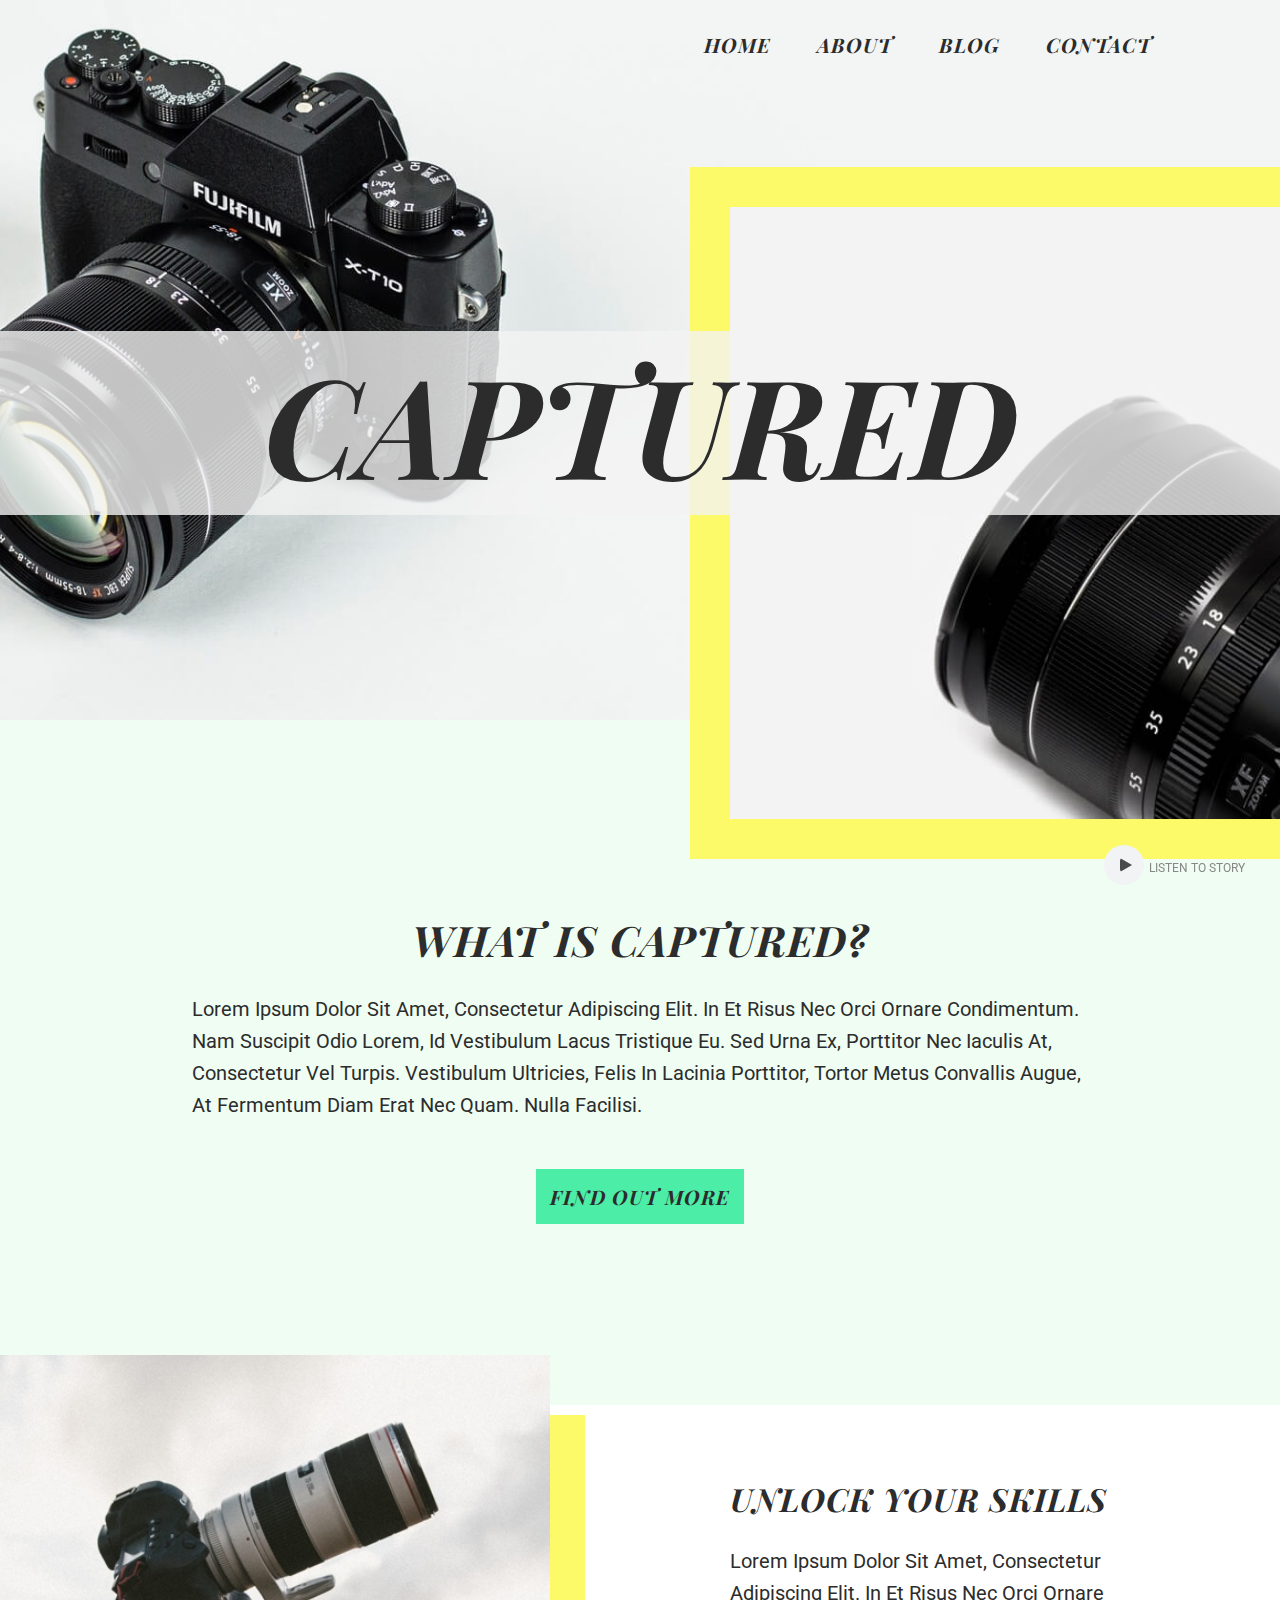
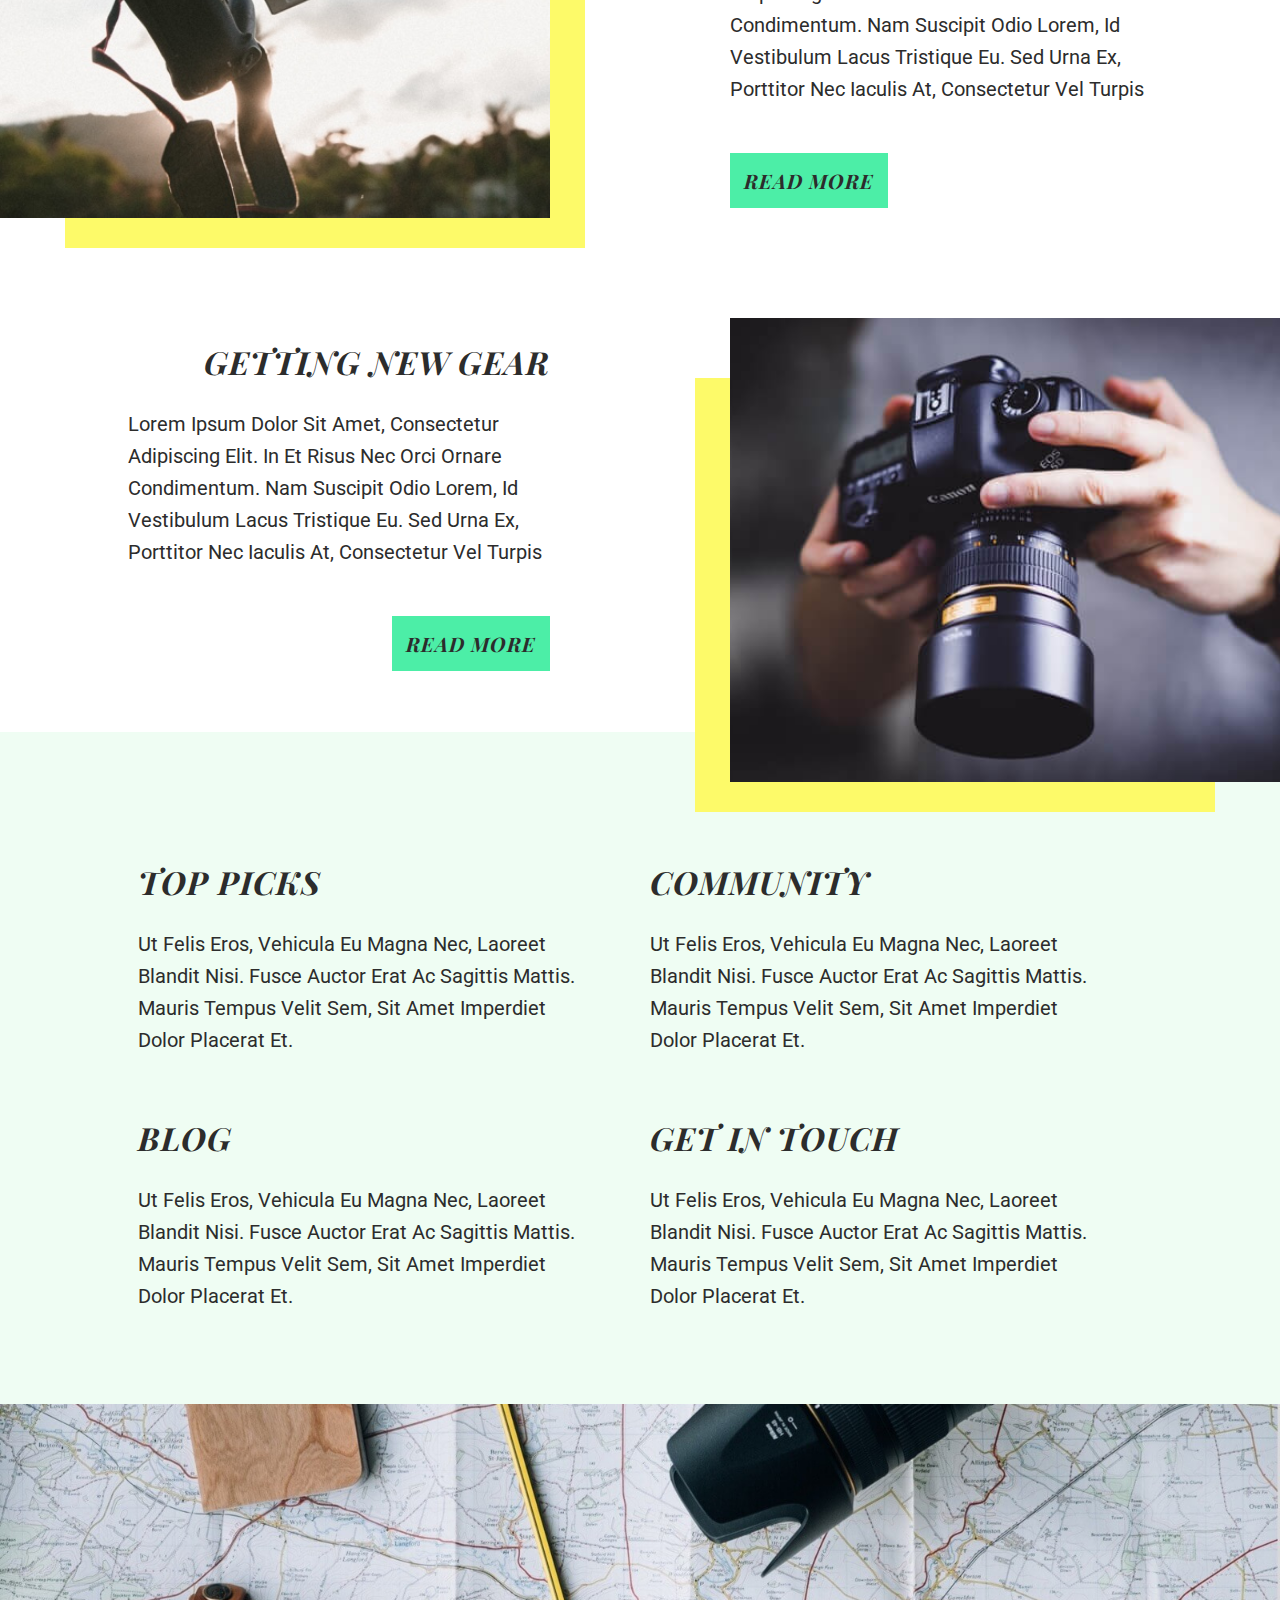
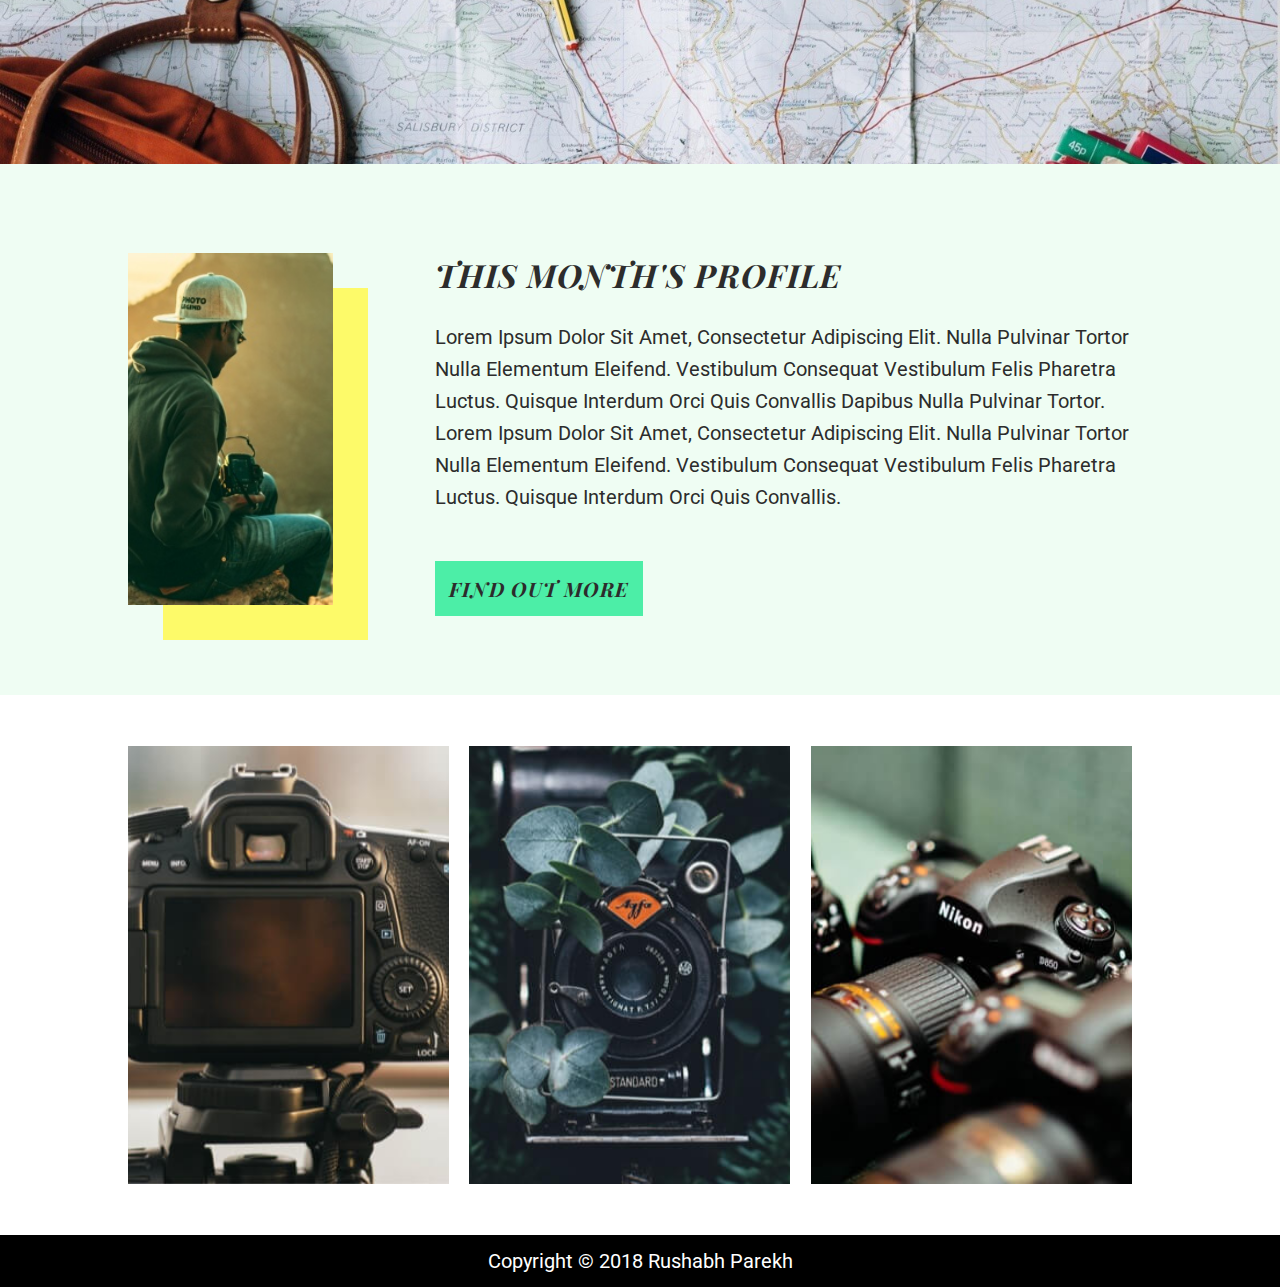
<file: index.html>
<!DOCTYPE html>
<html lang="en">

<head>
    <meta charset="UTF-8">
    <meta name="viewport" content="width=device-width, initial-scale=1.0">
    <meta http-equiv="X-UA-Compatible" content="ie=edge">
    <title>Captured</title>
    <link rel="stylesheet" href="styles/style.css">
    <link
        href="https://fonts.googleapis.com/css?family=Playfair+Display:400,400i,700,700i,900,900i|Roboto:300,400,400i,500,500i,700,700i,900,900i"
        rel="stylesheet">
    <link rel="stylesheet" href="https://use.fontawesome.com/releases/v5.8.1/css/all.css"
        integrity="sha384-50oBUHEmvpQ+1lW4y57PTFmhCaXp0ML5d60M1M7uH2+nqUivzIebhndOJK28anvf" crossorigin="anonymous">
</head>

<body>
    <header class="homeHeader">
        <div class="navHeaderCon wrapper">
            <nav class="navHeader">
                <ul>
                    <li><a href="index.html">home</a></li>
                    <li><a href="index.html#about">about</a></li>
                    <li><a href="blog.html">blog</a></li>
                    <li><a href="contact.html">contact</a></li>
                </ul>
            </nav>
        </div>
        <div class="homeMainTitle">
            <h1>captured</h1>
        </div>
        <div class="homeHeaderBoximg"></div>
    </header>
    <section class="homeAboutCon">
        <div id="about" class="aboutText wrapper">
            <h2>what is captured?</h2>
            <p>Lorem ipsum dolor sit amet, consectetur adipiscing elit. In et risus nec orci ornare condimentum. Nam
                suscipit odio lorem, id vestibulum lacus tristique eu. Sed urna ex, porttitor nec iaculis at,
                consectetur vel turpis. Vestibulum ultricies, felis in lacinia porttitor, tortor metus convallis augue,
                at fermentum diam erat nec quam. Nulla facilisi.</p>
            <a href="#more" class="button">find out more</a>
        </div>
    </section>
    <section class="homeBlog">

        <div class="homeBlogImg1">
            <div class="homeImgLeft"></div>
        </div>

        <div class="homeBlogTextCon wrapper">
            <div class="homeBlogText">
                <h3>unlock your skills</h3>
                <p>Lorem ipsum dolor sit amet, consectetur adipiscing elit. In et risus nec orci ornare condimentum. Nam
                    suscipit odio lorem, id vestibulum lacus tristique eu. Sed urna ex, porttitor nec iaculis at,
                    consectetur vel turpis</p>
                <a href="#more" class="button">read more</a>
            </div>
        </div>

    </section>
    <section class="homeBlog">
        <div class="homeBlogImg2">
            <div class="homeImgRight"></div>
        </div>

        <div class="homeBlogTextCon2 wrapper">
            <div class="homeBlogText2">
                <h3>getting new gear</h3>
                <p>Lorem ipsum dolor sit amet, consectetur adipiscing elit. In et risus nec orci ornare condimentum. Nam
                    suscipit odio lorem, id vestibulum lacus tristique eu. Sed urna ex, porttitor nec iaculis at,
                    consectetur vel turpis</p>
                <a href="#more" class="button">read more</a>
            </div>
        </div>
    </section>
    <section class="homeProdValueSec">
        <div class="homeProdValueCon wrapper">
            <div class="homeProdValue">
                <div class="fa-stack ">
                    <i class="fa fa-circle fa-stack-2x icon"></i>
                    <i class="fas fa-camera fa-stack-1x icon"></i>
                </div>
                <div class="homeValueContent">
                    <h3>top picks</h3>
                    <p>Ut felis eros, vehicula eu magna nec, laoreet blandit nisi. Fusce auctor erat ac sagittis mattis.
                        Mauris tempus velit sem, sit amet imperdiet dolor placerat et.</p>
                </div>
            </div>
            <div class="homeProdValue">
                <div class="fa-stack ">
                    <i class="fa fa-circle fa-stack-2x icon"></i>
                    <i class="fas fa-users fa-stack-1x icon"></i>
                </div>
                <div class="homeValueContent">
                    <h3>community</h3>
                    <p>Ut felis eros, vehicula eu magna nec, laoreet blandit nisi. Fusce auctor erat ac sagittis mattis.
                        Mauris tempus velit sem, sit amet imperdiet dolor placerat et.</p>
                </div>
            </div>
            <div class="homeProdValue">
                <div class="fa-stack ">
                    <i class="fa fa-circle fa-stack-2x icon"></i>
                    <i class="fas fa-file fa-stack-1x icon"></i>
                </div>
                <div class="homeValueContent">
                    <h3>blog</h3>
                    <p>Ut felis eros, vehicula eu magna nec, laoreet blandit nisi. Fusce auctor erat ac sagittis mattis.
                        Mauris tempus velit sem, sit amet imperdiet dolor placerat et.</p>
                </div>
            </div>
            <div class="homeProdValue">
                <div class="fa-stack ">
                    <i class="fa fa-circle fa-stack-2x icon"></i>
                    <i class="fas fa-phone fa-stack-1x icon"></i>
                </div>
                <div class="homeValueContent">
                    <h3>get in touch</h3>
                    <p>Ut felis eros, vehicula eu magna nec, laoreet blandit nisi. Fusce auctor erat ac sagittis mattis.
                        Mauris tempus velit sem, sit amet imperdiet dolor placerat et.</p>
                </div>
            </div>
        </div>
    </section>
    <section class="homeMapImg"></section>
    <section class="homeShowCase">
        <div class="homeShowCaseCon wrapper">
            <div class="showCaseImg"></div>
            <div class="showCaseText">
                <h3>this month's profile</h3>
                <p>Lorem ipsum dolor sit amet, consectetur adipiscing elit. Nulla pulvinar tortor nulla elementum
                    eleifend. Vestibulum consequat vestibulum felis pharetra luctus. Quisque interdum orci quis
                    convallis dapibus nulla pulvinar tortor. Lorem ipsum dolor sit amet, consectetur adipiscing elit.
                    Nulla pulvinar tortor nulla elementum eleifend. Vestibulum consequat vestibulum felis pharetra
                    luctus. Quisque interdum orci quis convallis.</p>
                <a href="#more" class="button">find out more</a>
            </div>
        </div>
    </section>
    <section class="homeGallery wrapper">
        <div class="gallImg1"></div>
        <div class="gallImg2"></div>
        <div class="gallImg3"></div>
    </section>
    <figure class="audioPlayerContainer">
        <div class="audioTriggerContainer">
            <button class="buttonAudioTrigger"></button>
            <figcaption>
                <a class="linkAudioTrigger" href="">Listen to story</a>
            </figcaption>
        </div>
        <audio class="remove" controls src="./assets/exampleAudioFile.mp3"> Your browser does not support
            the
            <code>audio</code>
            element.</audio>
    </figure>
    <footer class="copyright">
        <p>Copyright © 2018 Rushabh Parekh</p>
    </footer>
    <script src='main.js'></script>
</body>

</html>
</file>
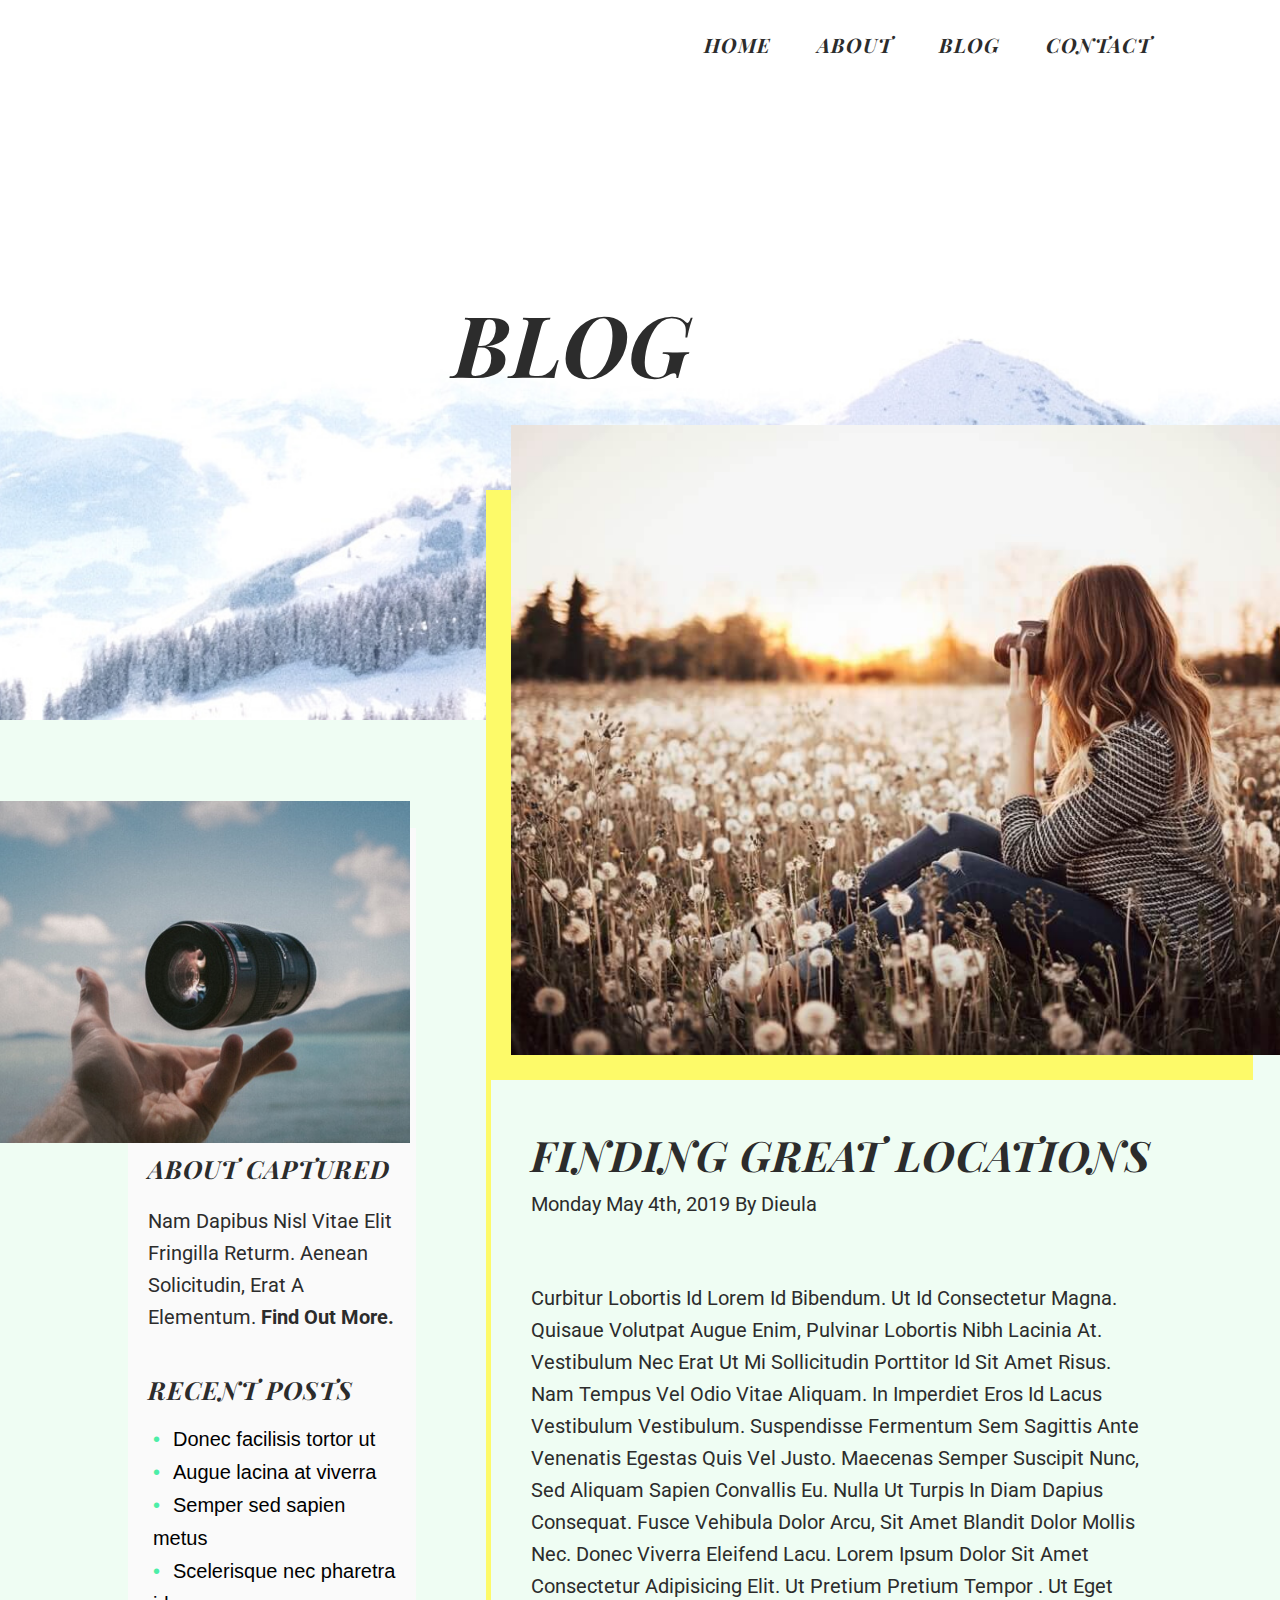
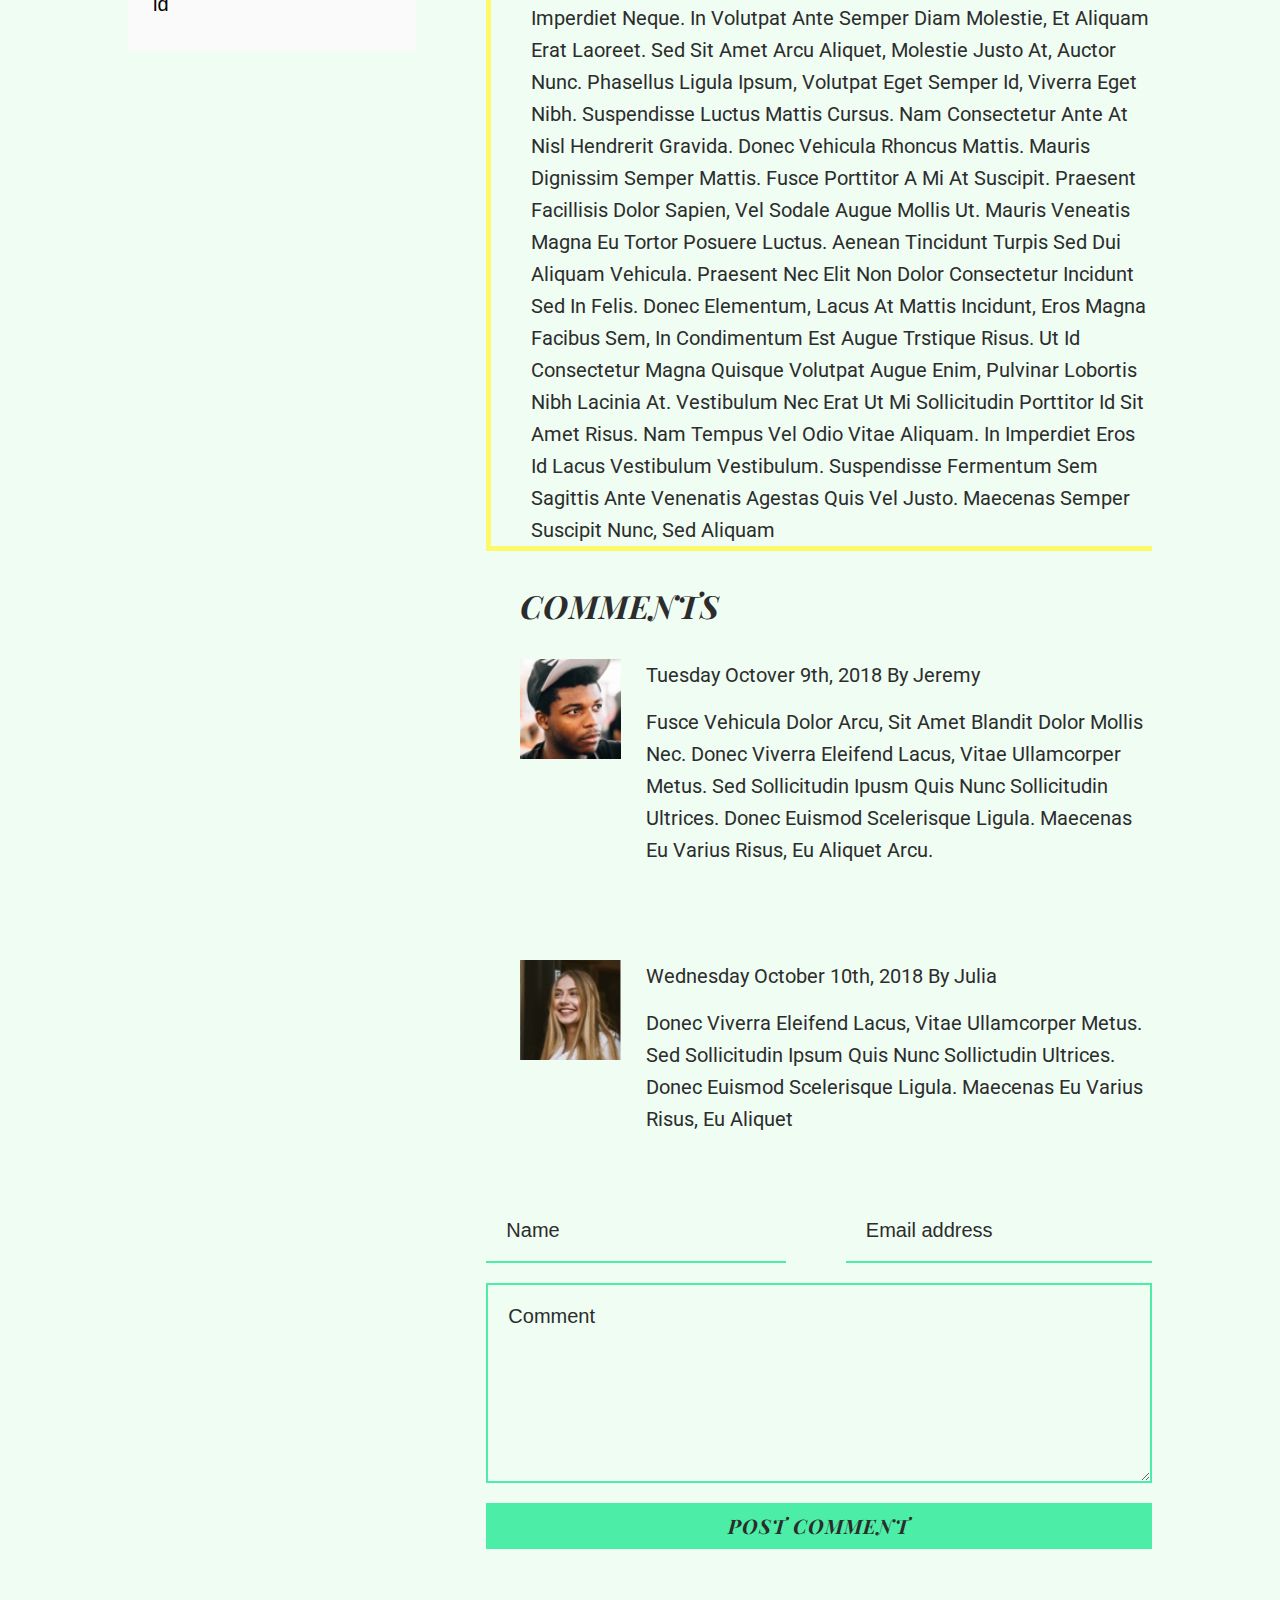
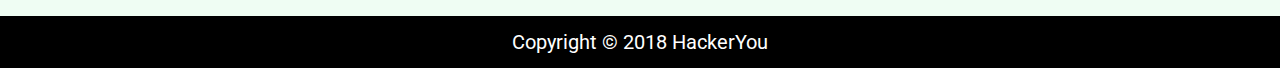
<file: blog.html>
<!DOCTYPE html>
<html lang="en">
<head>
    <meta charset="UTF-8">
    <meta name="viewport" content="width=device-width, initial-scale=1.0">
    <meta http-equiv="X-UA-Compatible" content="ie=edge">
    <title>Captured Blog</title>
    <link rel="stylesheet" href="styles/style.css">
    <link href="https://fonts.googleapis.com/css?family=Playfair+Display:400,400i,700,700i,900,900i|Roboto:300,400,400i,500,500i,700,700i,900,900i" rel="stylesheet"> 
    <link rel="stylesheet" href="https://use.fontawesome.com/releases/v5.8.1/css/all.css" integrity="sha384-50oBUHEmvpQ+1lW4y57PTFmhCaXp0ML5d60M1M7uH2+nqUivzIebhndOJK28anvf" crossorigin="anonymous">
</head>

<body id="overflow">
    <header class="blogHeader">
        <div class="navHeaderCon wrapper">
            <nav class="navHeader">
                <ul class="">
                    <li><a href="index.html">home</a></li>
                    <li><a href="index.html#about">about</a></li>
                    <li><a href="blog.html">blog</a></li>
                    <li><a href="contact.html">contact</a></li>    
                </ul>
            </nav>
            <div class="blogMainTitle"><h1>blog</h1></div>
        </div>
    </header>
    <section class="blogBody">
        <div class="asideContentImg"></div>
        <div class="blogBlogCon wrapper">
            <div class="blogAside">
                <div class="asideContent">
                        <h4>about captured</h4>
                        <p>Nam dapibus nisl vitae elit fringilla returm. Aenean solicitudin, erat a elementum. <strong>Find Out More.</strong></p>
                        <div class="recentPostsMobile">
                            <h4>recent posts</h4>
                            <ul>
                                <li>Donec facilisis tortor ut</li>
                                <li>Augue lacina at viverra</li>
                                <li>Semper sed sapien metus</li>
                                <li>Scelerisque nec pharetra id</li>
                            </ul>
                        </div>
                    </div>
            </div>
            <div class="blogMain">
                <div class="blogContentImg"></div>
                <div class="blogBlogContent">
                    <h2>finding great locations</h2>
                    <p class="dateP">Monday May 4th, 2019 by Dieula</p>
                    <p>Curbitur lobortis id lorem id bibendum. Ut id consectetur magna. Quisaue volutpat augue enim, pulvinar lobortis nibh lacinia at. Vestibulum nec erat ut mi sollicitudin porttitor id sit amet risus. Nam tempus vel odio vitae aliquam. In imperdiet eros id lacus vestibulum vestibulum. Suspendisse fermentum sem sagittis ante venenatis egestas quis vel justo. Maecenas semper suscipit nunc, sed aliquam sapien convallis eu. Nulla ut turpis in diam dapius consequat. Fusce vehibula dolor arcu, sit amet blandit dolor mollis nec. Donec viverra eleifend lacu. Lorem ipsum dolor sit amet consectetur adipisicing elit. Ut pretium pretium tempor . Ut eget imperdiet neque. In volutpat ante semper diam molestie, et aliquam erat laoreet. Sed sit amet arcu aliquet, molestie justo at, auctor nunc. Phasellus ligula ipsum, volutpat eget semper id, viverra eget nibh. Suspendisse luctus mattis cursus. Nam consectetur ante at nisl hendrerit gravida. Donec vehicula rhoncus mattis. Mauris dignissim semper mattis. Fusce porttitor a mi at suscipit. Praesent facillisis dolor sapien, vel sodale augue mollis ut. Mauris veneatis magna eu tortor posuere luctus. Aenean tincidunt turpis sed dui aliquam vehicula. Praesent nec elit non dolor consectetur incidunt sed in felis. Donec elementum, lacus at mattis incidunt, eros magna facibus sem, in condimentum est augue trstique risus. Ut id consectetur magna Quisque volutpat augue enim, pulvinar lobortis nibh lacinia at. Vestibulum nec erat ut mi sollicitudin porttitor id sit amet risus. Nam tempus vel odio vitae aliquam. In imperdiet eros id lacus vestibulum vestibulum. Suspendisse fermentum sem sagittis ante venenatis agestas quis vel justo. Maecenas semper suscipit nunc, sed aliquam</p>
                </div>
                <div class="blogComments">
                    <h3>Comments</h3>
                    <div class="commentBox">
                        <div class="comment1Img"></div>
                        <div class="commentText">
                            <p class="dateP">Tuesday Octover 9th, 2018 by Jeremy</p>
                            <p>Fusce vehicula dolor arcu, sit amet blandit dolor mollis nec. Donec viverra eleifend lacus, vitae ullamcorper metus. Sed sollicitudin ipusm quis nunc sollicitudin ultrices. Donec euismod scelerisque ligula. Maecenas eu varius risus, eu aliquet arcu.</p>
                        </div>
                    </div>    
                    <div class="commentBox">
                        <div class="comment2Img"></div>
                        <div class="commentText">
                            <p class="dateP">Wednesday October 10th, 2018 by Julia</p>
                            <p>Donec viverra eleifend lacus, vitae ullamcorper metus. Sed sollicitudin ipsum quis nunc sollictudin ultrices. Donec euismod scelerisque ligula. Maecenas eu varius risus, eu aliquet <arcu class=""></arcu></p>
                        </div>
                    </div>    
                </div>
                <div class="blogForm">
                    <form>
                        <label for="fname" class="visuallyHidden">Full Name</label>
                        <input type="text" class="blogFnameInput mobileFormWidth" id="fname" name="fullname" placeholder="Name">
                     
                        <label for="email" class="visuallyHidden">Email Address</label>
                        <input type="email" id="email" class="blogEmailInput mobileFormWidth" name="email" placeholder="Email address">
                    
                        <label for="comment" class="visuallyHidden">Message</label>
                        <textarea id="comment" name="comment" class="blogCommentInput" placeholder="Comment"8k></textarea>
                    
                        <button>post comment</button>
                    </form>
                </div>
            </div>
        </div>
    </section>
    <section class="copyright">
            <p>Copyright © 2018 HackerYou</p>
    </section>
</body>
</html>
</file>
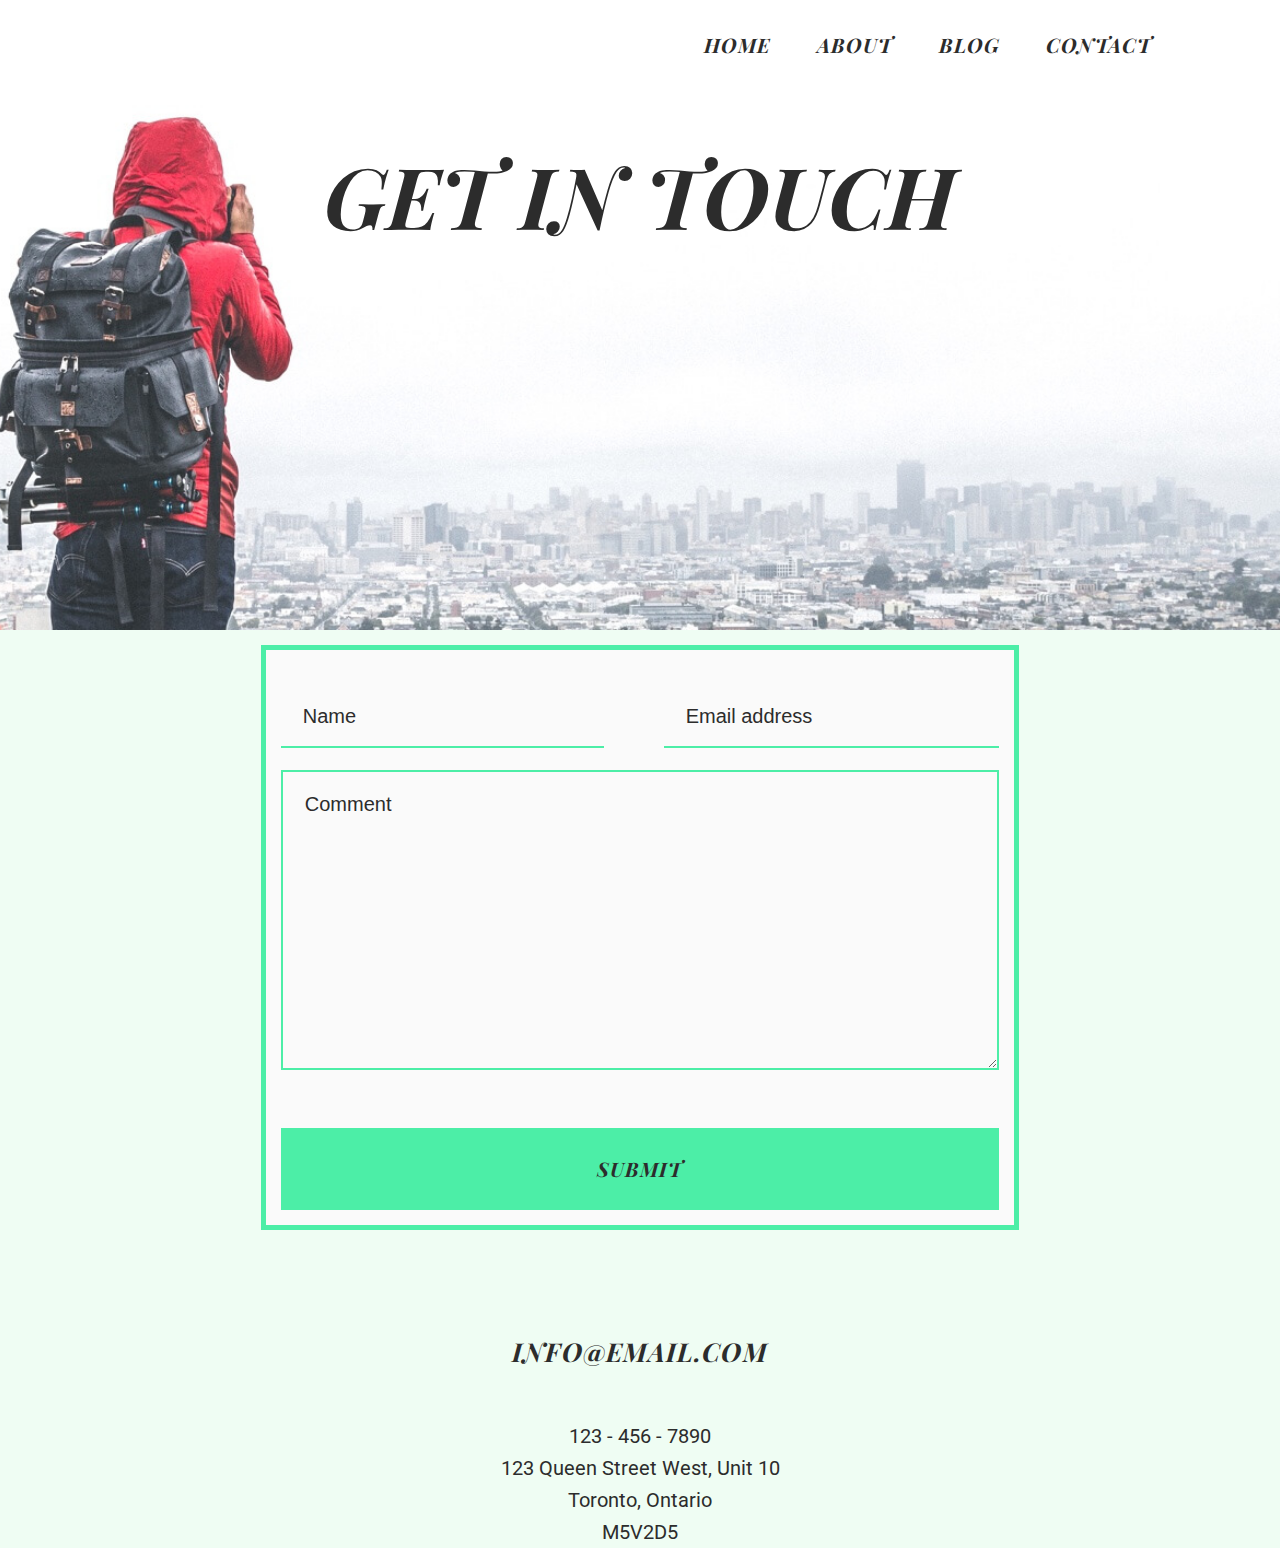
<file: contact.html>
<!DOCTYPE html>
<html lang="en">
<head>
    <meta charset="UTF-8">
    <meta name="viewport" content="width=device-width, initial-scale=1.0">
    <meta http-equiv="X-UA-Compatible" content="ie=edge">
    <title>Contact Us</title>
    <link rel="stylesheet" href="styles/style.css">
    <link href="https://fonts.googleapis.com/css?family=Playfair+Display:400,400i,700,700i,900,900i|Roboto:300,400,400i,500,500i,700,700i,900,900i" rel="stylesheet"> 
    <link rel="stylesheet" href="https://use.fontawesome.com/releases/v5.8.1/css/all.css" integrity="sha384-50oBUHEmvpQ+1lW4y57PTFmhCaXp0ML5d60M1M7uH2+nqUivzIebhndOJK28anvf" crossorigin="anonymous">
</head>
<body>
    <header class="contactHeader">
            <div class="navHeaderCon wrapper">
                <nav class="navHeader">
                    <ul class="">
                        <li><a href="index.html">home</a></li>
                        <li><a href="index.html#about">about</a></li>
                        <li><a href="blog.html">blog</a></li>
                        <li><a href="contact.html">contact</a></li>      
                    </ul>
                </nav>
            </div>
            <div class="contactMainTitle"> <h1>get in touch</h1></div>
    </header>
    <section class="contactBodyConCon">
        <div class="wrapper contactBodyCon">
            <div class="contactInfo">
                <div class="socialmedia">
                    <a href="#facebook" aria-label="Go to Captured's Facebook page"><i class="fab fa-facebook-f" aria-hidden="true"></i></a>
                    <a href="#instagram" aria-label="Go to Captured's Instagram page"><i class="fab fa-instagram" aria-hidden="true"></i></a>
                    <a href="#twitter" aria-label="Go to Captured's Twitter page"><i class="fab fa-twitter" aria-hidden="true"></i></a>
                    <a href="#whatsapp" aria-label="Go to Captured's WhatsApp"><i class="fab fa-whatsapp" aria-hidden="true"></i></a>
                </div>
                <p class="email">info@email.com</p>
                <p>123 - 456 - 7890</p>
                <p>123 Queen Street West, Unit 10</p>
                <p>Toronto, Ontario</p>
                <p>M5V2D5</p>
            </div>
            <div class="contactForm">
                    <form class="contactFormCon">
                            <label for="contactfname" class="visuallyHidden placeStyle">Full Name</label>
                            <input type="text" class="contactFnameInput mobileFormWidth" id="conactFname" name="fullname" placeholder="Name">
                         
                            <label for="contactEmail" class="visuallyHidden placeStyle">Email Address</label>
                            <input type="email" id="contactEmail" class="contactEmailInput mobileFormWidth" name="email" placeholder="Email address">
                        
                            <label for="contactComment" class="visuallyHidden placeStyle">Comment</label>
                            <textarea id="contactComment" name="comment" class="contactCommentInput mobileFormWidth" placeholder="Comment"></textarea>
                        
                            <button>submit</button>
                        </form>
            </div>
        </div>
    </section>
</body>
</html>
</file>
<file: styles/style.css>
article, aside, details, figcaption, figure, footer, header, hgroup, nav, section, summary {
  display: block;
}

audio, canvas, video {
  display: inline-block;
}

audio:not([controls]) {
  display: none;
  height: 0;
}

[hidden] {
  display: none;
}

html {
  font-family: sans-serif;
  -webkit-text-size-adjust: 100%;
  -ms-text-size-adjust: 100%;
}

a:focus {
  outline: thin dotted;
}

a:active, a:hover {
  outline: 0;
}

h1 {
  font-size: 2em;
}

abbr[title] {
  border-bottom: 1px dotted;
}

b, strong {
  font-weight: 700;
}

dfn {
  font-style: italic;
}

mark {
  background: #ff0;
  color: #000;
}

code, kbd, pre, samp {
  font-family: monospace, serif;
  font-size: 1em;
}

pre {
  white-space: pre-wrap;
  word-wrap: break-word;
}

q {
  quotes: \201C \201D \2018 \2019;
}

small {
  font-size: 80%;
}

sub, sup {
  font-size: 75%;
  line-height: 0;
  position: relative;
  vertical-align: baseline;
}

sup {
  top: -.5em;
}

sub {
  bottom: -.25em;
}

img {
  border: 0;
}

svg:not(:root) {
  overflow: hidden;
}

fieldset {
  border: 1px solid silver;
  margin: 0 2px;
  padding: .35em .625em .75em;
}

button, input, select, textarea {
  font-family: inherit;
  font-size: 100%;
  margin: 0;
}

button, input {
  line-height: normal;
}

button, html input[type=button], input[type=reset], input[type=submit] {
  -webkit-appearance: button;
  cursor: pointer;
}

button[disabled], input[disabled] {
  cursor: default;
}

input[type=checkbox], input[type=radio] {
  -webkit-box-sizing: border-box;
          box-sizing: border-box;
  padding: 0;
}

input[type=search] {
  -webkit-appearance: textfield;
  -webkit-box-sizing: content-box;
  box-sizing: content-box;
}

input[type=search]::-webkit-search-cancel-button, input[type=search]::-webkit-search-decoration {
  -webkit-appearance: none;
}

textarea {
  overflow: auto;
  vertical-align: top;
}

table {
  border-collapse: collapse;
  border-spacing: 0;
}

body, figure {
  margin: 0;
}

legend, button::-moz-focus-inner, input::-moz-focus-inner {
  border: 0;
  padding: 0;
}

.clearfix:after {
  visibility: hidden;
  display: block;
  font-size: 0;
  content: '';
  clear: both;
  height: 0;
}

* {
  -webkit-box-sizing: border-box;
  box-sizing: border-box;
}

.visuallyHidden:not(:focus):not(:active) {
  position: absolute;
  width: 1px;
  height: 1px;
  margin: -1px;
  border: 0;
  padding: 0;
  white-space: nowrap;
  -webkit-clip-path: inset(100%);
          clip-path: inset(100%);
  clip: rect(0 0 0);
  overflow: hidden;
}

h1 {
  font-size: 6.9rem;
  color: #2c2c2c;
  font-weight: 700;
  font-style: italic;
  line-height: normal;
  font-family: "Playfair Display", serif;
  letter-spacing: normal;
  text-transform: uppercase;
}

.blogMainTitle h1,
.contactMainTitle h1 {
  font-size: 4.25rem;
  color: #2c2c2c;
  font-weight: 700;
  font-style: italic;
  line-height: normal;
  font-family: "Playfair Display", serif;
  letter-spacing: normal;
  text-transform: uppercase;
}

h2 {
  font-size: 2.1rem;
  color: #2c2c2c;
  font-weight: 700;
  font-style: italic;
  line-height: normal;
  font-family: "Playfair Display", serif;
  letter-spacing: 1px;
  text-transform: uppercase;
}

h3 {
  font-size: 1.6rem;
  color: #2c2c2c;
  font-weight: 700;
  font-style: italic;
  line-height: normal;
  font-family: "Playfair Display", serif;
  letter-spacing: 1px;
  text-transform: uppercase;
}

h4 {
  font-size: 1.25rem;
  color: #2c2c2c;
  font-weight: 700;
  font-style: italic;
  line-height: normal;
  font-family: "Playfair Display", serif;
  letter-spacing: 1px;
  text-transform: uppercase;
}

li a {
  font-size: 1rem;
  color: #2c2c2c;
  font-weight: 700;
  font-style: italic;
  line-height: 29px;
  font-family: "Playfair Display", serif;
  letter-spacing: 1px;
  text-transform: uppercase;
  text-decoration: none;
  color: #2c2c2c;
}

.button,
button {
  font-size: 1rem;
  color: #2c2c2c;
  font-weight: 700;
  font-style: italic;
  line-height: 32px;
  font-family: "Playfair Display", serif;
  letter-spacing: 1px;
  text-transform: uppercase;
  text-decoration: none;
}

p {
  font-size: 1rem;
  color: #2c2c2c;
  font-weight: normal;
  font-style: normal;
  line-height: 32px;
  font-family: "Roboto", sans-serif;
  letter-spacing: normal;
  text-transform: capitalize;
  text-align: left;
  padding: 25px 0 60px;
}

.blogBlogCon p {
  font-size: 1rem;
  color: #2c2c2c;
  font-weight: normal;
  font-style: normal;
  line-height: 32px;
  font-family: "Roboto", sans-serif;
  letter-spacing: normal;
  text-transform: capitalize;
  padding: 0;
}

.asideContent p {
  padding: 20px 0 40px;
}

.blogBlogContent .dateP {
  font-size: 1rem;
  color: #2c2c2c;
  font-weight: normal;
  font-style: normal;
  line-height: 32px;
  font-family: "Roboto", sans-serif;
  letter-spacing: normal;
  text-transform: capitalize;
  padding: 5px 0 10%;
}

.commentBox .dateP {
  margin-bottom: 15px;
}

.contactInfo p {
  padding: 0;
}

.email {
  font-size: 1.3rem;
  color: #2c2c2c;
  font-weight: 700;
  font-style: italic;
  line-height: normal;
  font-family: "Playfair Display", serif;
  letter-spacing: 1.1px;
  text-transform: uppercase;
  margin-top: 4%;
  margin-bottom: 5%;
}

input::-webkit-input-placeholder,
textarea::-webkit-input-placeholder {
  color: #2c2c2c;
  opacity: 1;
}

input:-ms-input-placeholder,
textarea:-ms-input-placeholder {
  color: #2c2c2c;
  opacity: 1;
}

input::-ms-input-placeholder,
textarea::-ms-input-placeholder {
  color: #2c2c2c;
  opacity: 1;
}

input::placeholder,
textarea::placeholder {
  color: #2c2c2c;
  opacity: 1;
}

figcaption a {
  font-size: 0.6rem;
  color: #2c2c2c;
  font-weight: normal;
  font-style: normal;
  line-height: normal;
  font-family: "Roboto", sans-serif;
  letter-spacing: normal;
  text-transform: uppercase;
  padding: 0 5px 0;
  color: #878787;
  text-decoration: none;
}

#overflow {
  overflow-x: hidden;
}

body {
  position: relative;
}

.homeHeader {
  min-height: 80vh;
  text-align: center;
  background-image: url("../assets/headerImage.jpg");
  background-size: cover;
  background-position: center;
  background-repeat: no-repeat;
}

.homeMainTitle {
  text-transform: uppercase;
  margin-top: 49vh;
  z-index: 2;
  position: relative;
}

.homeHeaderBoximg {
  background-image: url("../assets/headerBoxImage.jpg");
  background-size: cover;
  background-position: center;
  background-repeat: no-repeat;
  position: absolute;
  right: 0;
  top: 0;
  width: 43vw;
  height: 68vh;
  z-index: 1;
  margin-top: 23vh;
  -webkit-box-shadow: 0 0 0 40px #fdfa69;
          box-shadow: 0 0 0 40px #fdfa69;
}

.homeAboutCon {
  background-color: #effdf3;
}

.aboutText {
  text-align: center;
  padding: 15% 5%;
}

.homeBlog {
  position: relative;
}

.homeBlogImg1,
.homeBlogImg2,
.homeImgLeft,
.homeImgRight {
  height: 100%;
}

.homeBlogImg1,
.homeBlogImg2 {
  width: 50%;
  position: absolute;
}

.homeImgLeft,
.homeImgRight {
  width: 100%;
}

.homeBlogImg1 {
  top: -50px;
  left: 0;
  padding-right: 90px;
}

.homeImgLeft {
  background-image: url("../assets/leftImage.jpg");
  background-size: cover;
  background-position: center;
  background-repeat: no-repeat;
  -webkit-box-shadow: 50px 45px 0 -15px #fdfa69;
          box-shadow: 50px 45px 0 -15px #fdfa69;
}

.homeBlogImg2 {
  top: 50px;
  right: 0;
  padding-left: 90px;
}

.homeImgRight {
  background-image: url("../assets/rightImage.jpg");
  background-size: cover;
  background-position: center;
  background-repeat: no-repeat;
  -webkit-box-shadow: -50px 45px 0 -15px #fdfa69;
          box-shadow: -50px 45px 0 -15px #fdfa69;
}

.homeBlogTextCon,
.homeBlogTextCon2 {
  display: -webkit-box;
  display: -ms-flexbox;
  display: flex;
}

.homeBlogTextCon {
  -webkit-box-pack: end;
      -ms-flex-pack: end;
          justify-content: flex-end;
}

.homeBlogText,
.homeBlogText2 {
  width: 50%;
}

.homeBlogText {
  margin-left: 5%;
  padding: 7% 0 7% 90px;
}

.homeBlogText2 {
  padding: 7% 90px 7% 0;
  text-align: right;
}

.homeProdValueSec {
  background-color: #effdf3;
  padding: 10% 0 2.5%;
}

.homeProdValueCon,
.homeProdValue {
  display: -webkit-box;
  display: -ms-flexbox;
  display: flex;
}

.homeProdValueCon {
  -ms-flex-wrap: wrap;
      flex-wrap: wrap;
}

.homeProdValue {
  width: 50%;
}

.homeProdValue .fa-stack {
  margin-right: 10px;
}

.homeProdValue .fa-circle {
  color: #4ceea7;
}

.homeValueContent {
  width: calc(90% - 10px);
}

.homeMapImg {
  min-height: 40vh;
  background-image: url("../assets/banner.jpg ");
  background-size: cover;
  background-position: center;
  background-repeat: no-repeat;
}

.homeShowCase {
  background-color: #effdf3;
}

.homeShowCaseCon {
  display: -webkit-box;
  display: -ms-flexbox;
  display: flex;
  padding: 7% 0;
}

.homeShowCaseCon .showCaseText {
  width: 70%;
}

.homeShowCaseCon .showCaseImg {
  width: calc(30% - 10%);
  margin-right: 10%;
  background-image: url("../assets/smallBox.jpg");
  background-size: cover;
  background-position: center;
  background-repeat: no-repeat;
  -webkit-box-shadow: 35px 35px 0 0px #fdfa69;
          box-shadow: 35px 35px 0 0px #fdfa69;
}

.homeGallery {
  display: -webkit-box;
  display: -ms-flexbox;
  display: flex;
  height: 60vh;
  padding: 4% 0;
}

.homeGallery div {
  width: calc((100% / 3) - 1%);
  margin-right: 2%;
}

.gallImg1 {
  background-image: url("../assets/galleryImage1.jpg");
  background-size: cover;
  background-position: center;
  background-repeat: no-repeat;
}

.gallImg2 {
  background-image: url("../assets/galleryImage2.jpg");
  background-size: cover;
  background-position: center;
  background-repeat: no-repeat;
}

.gallImg3 {
  background-image: url("../assets/galleryImage3.jpg");
  background-size: cover;
  background-position: center;
  background-repeat: no-repeat;
  margin-right: none;
}

.audioPlayerContainer {
  display: inline-block;
  position: fixed;
  z-index: 2;
  bottom: 15px;
  right: 30px;
}

.audioTriggerContainer {
  display: -webkit-box;
  display: -ms-flexbox;
  display: flex;
  -webkit-box-align: center;
      -ms-flex-align: center;
          align-items: center;
}

.audioTriggerContainer .buttonAudioTrigger {
  width: 40px;
  height: 40px;
  background: #f1f3f4;
  border: none;
  border-radius: 100%;
  cursor: pointer;
}

.audioTriggerContainer .buttonAudioTrigger:focus,
.audioTriggerContainer .buttonAudioTrigger:hover {
  border: 1px solid black;
  -webkit-box-shadow: 0 0 0 3px rgba(210, 210, 210, 0.5);
          box-shadow: 0 0 0 3px rgba(210, 210, 210, 0.5);
}

.audioTriggerContainer .buttonAudioTrigger:active {
  border: none;
  -webkit-box-shadow: none;
          box-shadow: none;
}

.audioTriggerContainer .buttonAudioTrigger::after {
  content: '';
  display: inline-block;
  position: relative;
  top: -4px;
  left: 2px;
  border-style: solid;
  border-width: 7px 0 7px 12px;
  border-color: transparent transparent transparent #4a4a4a;
  border-radius: 3px;
}

.blogHeader {
  min-height: 80vh;
  background-image: url("../assets/blogHeader.jpg");
  background-size: cover;
  background-position: center;
  background-repeat: no-repeat;
}

.blogMainTitle {
  display: inline-block;
  margin: 25vh 45% 0;
}

.blogBody {
  background-color: #effdf3;
  position: relative;
}

.blogBlogCon {
  display: -webkit-box;
  display: -ms-flexbox;
  display: flex;
}

.blogAside {
  width: 35%;
}

.blogMain {
  width: 65%;
}

.blogContentImg {
  min-height: 70vh;
  background-image: url("../assets/blogPostImage.jpg");
  background-size: cover;
  background-position: center;
  background-repeat: no-repeat;
  margin-top: -30vh;
  position: relative;
  width: 63vw;
  left: 25px;
  bottom: 25px;
  -webkit-box-shadow: -45px 45px 0 -20px #fdfa69;
          box-shadow: -45px 45px 0 -20px #fdfa69;
}

.blogBlogContent {
  padding-top: 7%;
  padding-left: 6%;
  border-left: 5px solid #fdfa69;
  border-bottom: 5px solid #fdfa69;
}

.blogAside {
  padding-right: 50px;
}

.blogAside .asideContent {
  margin-top: 12vh;
  margin-right: 20px;
  background: #fafafa;
  padding: 36vh 20px 4%;
}

.asideContentImg {
  background-image: url("../assets/sideBlogImage.jpg");
  background-size: cover;
  background-position: center;
  background-repeat: no-repeat;
  height: 38vh;
  position: absolute;
  width: 32vw;
  top: 9vh;
}

.asideContent ul {
  padding-left: 2%;
  padding-top: 7%;
  padding-bottom: 7%;
  line-height: 33px;
  list-style-type: none;
}

.asideContent ul li::before {
  content: "\2022";
  display: inline-block;
  width: 1rem;
  color: #4ceea7;
}

.commentBox,
.blogComments {
  margin-top: 5%;
}

.blogComments {
  padding-left: 5%;
}

.commentBox {
  display: -webkit-box;
  display: -ms-flexbox;
  display: flex;
}

.commentText,
.commentImg {
  padding: 0 0 10%;
}

.comment1Img,
.comment2Img {
  width: calc(20% - 4%);
  margin-right: 4%;
  height: 100px;
}

.comment1Img {
  background-image: url("../assets/comment1.jpg");
  background-size: cover;
  background-position: center;
  background-repeat: no-repeat;
}

.comment2Img {
  background-image: url("../assets/comment2.jpg");
  background-size: cover;
  background-position: center;
  background-repeat: no-repeat;
}

.commentText {
  width: 80%;
}

.blogFnameInput {
  width: 45%;
}

.blogEmailInput {
  width: calc(55% - 60px);
  margin-left: 60px;
}

.blogFnameInput,
.blogEmailInput {
  border: none;
  border-bottom: 2px solid #4ceea7;
}

.blogCommentInput {
  width: 100%;
  border: 2px solid #4ceea7;
  height: 200px;
}

.blogCommentInput,
.blogFnameInput,
.blogEmailInput {
  background-color: #effdf3;
  margin-bottom: 3%;
  padding: 3%;
}

.contactHeader {
  background-image: url("../assets/contactHeader.jpg");
  background-size: cover;
  background-position: center;
  background-repeat: no-repeat;
  min-height: 70vh;
  text-align: center;
}

.contactMainTitle {
  margin: 6% auto;
}

.contactBodyConCon {
  background-color: #effdf3;
}

.contactBodyCon {
  display: -webkit-box;
  display: -ms-flexbox;
  display: flex;
}

.contactInfo {
  width: 26%;
  margin-top: 15vh;
}

.contactForm {
  width: 74%;
}

i {
  font-size: 1.2rem;
  color: #2c2c2c;
}

.socialmedia {
  margin-bottom: 1%;
}

.socialmedia i:hover,
.socialmedia i:focus {
  color: #267753;
}

.socialmedia i:active {
  color: #fdfa69;
}

.fab {
  padding-right: 3%;
}

.contactFormCon {
  background: #fafafa;
  padding: 5%;
  -webkit-box-shadow: -35px 35px 0 0 #fdfa69;
          box-shadow: -35px 35px 0 0 #fdfa69;
  min-height: 65vh;
  margin-top: -30vh;
}

.contactFnameInput {
  width: 45%;
}

.contactEmailInput {
  width: calc(55% - 60px);
  margin-left: 60px;
}

.contactFnameInput,
.contactEmailInput {
  border: none;
}

.contactFnameInput,
.contactEmailInput,
.contactCommentInput {
  border-bottom: 2px solid #4ceea7;
}

.contactCommentInput {
  width: 100%;
  border: 2px solid #4ceea7;
  height: 300px;
}

.contactCommentInput,
.contactFnameInput,
.contactEmailInput {
  background-color: #fafafa;
  margin-bottom: 3%;
  padding: 3% 3% 0;
}

html {
  font-size: 125%;
}

* {
  margin: 0;
  padding: 0;
}

.wrapper {
  max-width: 3840px;
  width: 80%;
  margin: 0 auto;
}

.navHeaderCon {
  display: -webkit-box;
  display: -ms-flexbox;
  display: flex;
  -webkit-box-align: end;
      -ms-flex-align: end;
          align-items: flex-end;
  -webkit-box-orient: vertical;
  -webkit-box-direction: normal;
      -ms-flex-direction: column;
          flex-direction: column;
  text-align: center;
}

.navHeader {
  width: 50%;
  margin-top: 30px;
}

.navHeader ul {
  display: -webkit-box;
  display: -ms-flexbox;
  display: flex;
  -webkit-box-pack: end;
      -ms-flex-pack: end;
          justify-content: flex-end;
  list-style: none;
}

.navHeader ul li {
  margin-left: 9%;
  border-bottom: 2px solid rgba(0, 0, 0, 0);
}

.navHeader ul li:hover,
.navHeader ul li:focus {
  border-bottom: 2px solid #4ceea7;
}

.navHeader ul li:active a {
  color: #267753;
}

form {
  display: -webkit-box;
  display: -ms-flexbox;
  display: flex;
  -ms-flex-wrap: wrap;
      flex-wrap: wrap;
  margin-bottom: 10%;
}

button,
.button {
  background-color: #4ceea7;
}

button {
  width: 100%;
  border: none;
  cursor: pointer;
  padding: 7px;
}

.button {
  padding: 14px;
}

button:hover,
.button:hover,
button:focus,
.button:focus {
  background-color: #267753;
}

button:active,
.button:active {
  background-color: #fafafa;
}

.copyright {
  background-color: black;
}

.copyright p {
  color: white;
  padding: 10px 0;
  text-align: center;
}

.remove {
  display: none;
}

@media (min-width: 1920) and (max-width: 38px) {
  .asideContentImg {
    width: 38vw;
  }
}

@media (max-width: 1573px) {
  .homeMainTitle {
    background-color: rgba(243, 243, 243, 0.8);
    margin-top: 30vh;
  }
  .contactBodyCon {
    -webkit-box-orient: vertical;
    -webkit-box-direction: reverse;
        -ms-flex-direction: column-reverse;
            flex-direction: column-reverse;
  }
  .contactForm {
    margin: 0 auto;
  }
  .contactFormCon {
    -webkit-box-shadow: none;
            box-shadow: none;
    padding: 2%;
    border: 5px solid #4ceea7;
    margin: 2% 0 0;
  }
  .contactInfo {
    width: 100%;
    margin-top: 2vh;
    text-align: center;
  }
  .contactInfo .fab {
    padding: 0% 3%;
    font-size: 2rem;
  }
  .contactInfo p {
    text-align: center;
  }
}

@media (max-width: 1000px) {
  .blogBlogCon {
    display: block;
  }
  .asideContentImg {
    display: none;
  }
  .blogAside {
    width: 100%;
  }
  .blogAside {
    padding: 0;
  }
  .blogAside .asideContent {
    margin: 0;
    background: #effdf3;
    padding: 10% 5% 0;
    text-align: center;
  }
  .blogMain {
    width: 100%;
  }
  .blogContentImg {
    min-height: 40vh;
    margin-top: 0;
    position: relative;
    width: 100%;
    left: 0;
    bottom: 0;
    -webkit-box-shadow: none;
            box-shadow: none;
  }
  .recentPostsMobile {
    display: none;
  }
  .blogBlogContent {
    padding: 7% 5%;
    border-right: 5px solid #fdfa69;
  }
}

@media (max-width: 900px) {
  .homeHeaderBoximg {
    display: none;
  }
  .homeHeader {
    background-position: 4%;
  }
  .homeBlogImg1,
  .homeBlogImg2 {
    padding: 0;
    top: 0;
  }
  .homeImgLeft,
  .homeImgRight {
    -webkit-box-shadow: none;
            box-shadow: none;
  }
  .blogHeader {
    min-height: 50vh;
  }
  .blogMainTitle {
    margin: 10vh auto 0;
  }
}

@media (max-width: 780px) {
  .homeHeader .navHeaderCon {
    width: 100%;
    background: rgba(243, 243, 243, 0.8);
  }
  .homeHeader .navHeader {
    margin: 20px 30px;
  }
  .homeBlog {
    position: static;
  }
  .homeMainTitle h1 {
    font-size: 3.9rem;
  }
  .homeBlogImg1,
  .homeBlogImg2 {
    width: 100%;
    height: 30vh;
    position: static;
  }
  .homeBlogText,
  .homeBlogText2 {
    width: 100%;
    padding: 7% 0;
    margin: 0;
    text-align: center;
  }
  .homeProdValueCon {
    display: block;
  }
  .homeProdValue {
    width: 100%;
  }
  .homeShowCaseCon {
    display: block;
    padding: 7% 0;
  }
  .homeShowCaseCon .showCaseText {
    width: 100%;
    margin-top: 5%;
    text-align: center;
  }
  .homeShowCaseCon .showCaseImg {
    height: 30vh;
    width: 100%;
    margin: 0 auto;
    -webkit-box-shadow: none;
            box-shadow: none;
    background-size: contain;
  }
  .homeGallery {
    display: block;
    height: auto;
  }
  .homeGallery .gallImg1 {
    width: 100%;
    height: 40vh;
  }
  .gallImg2,
  .gallImg3 {
    display: none;
  }
  .contactMainTitle h1 {
    font-size: 4rem;
  }
  .contactFormCon {
    border: none;
  }
  .contactForm {
    width: 100%;
  }
  .mobileFormWidth {
    width: 100%;
    margin-left: 0;
  }
}

@media (max-width: 480px) {
  .wrapper {
    width: 90%;
  }
  .audioPlayerContainer audio {
    width: 250px;
  }
  .homeHeader .navHeader,
  .navHeader {
    margin: 10px 0;
  }
  .navHeaderCon {
    display: -webkit-box;
    display: -ms-flexbox;
    display: flex;
    -webkit-box-pack: center;
        -ms-flex-pack: center;
            justify-content: center;
  }
  .navHeader {
    width: 100%;
  }
  .navHeader ul {
    display: -webkit-box;
    display: -ms-flexbox;
    display: flex;
    -ms-flex-pack: distribute;
        justify-content: space-around;
    -ms-flex-wrap: wrap;
        flex-wrap: wrap;
  }
  .navHeader ul li {
    width: 50%;
    margin: 10px 0;
  }
  .homeMainTitle h1 {
    font-size: 3rem;
  }
  .blogBlogContent h2 {
    font-size: 1.5rem;
  }
  .blogComments {
    padding-left: 0%;
  }
  .commentBox {
    display: block;
    margin-top: 5%;
  }
  .commentText {
    width: 100%;
  }
  .commentBox p {
    text-align: center;
  }
  .comment1Img,
  .comment2Img {
    width: 50%;
    margin: 0 auto 10px;
    min-height: 20vh;
  }
}
/*# sourceMappingURL=style.css.map */
</file>
